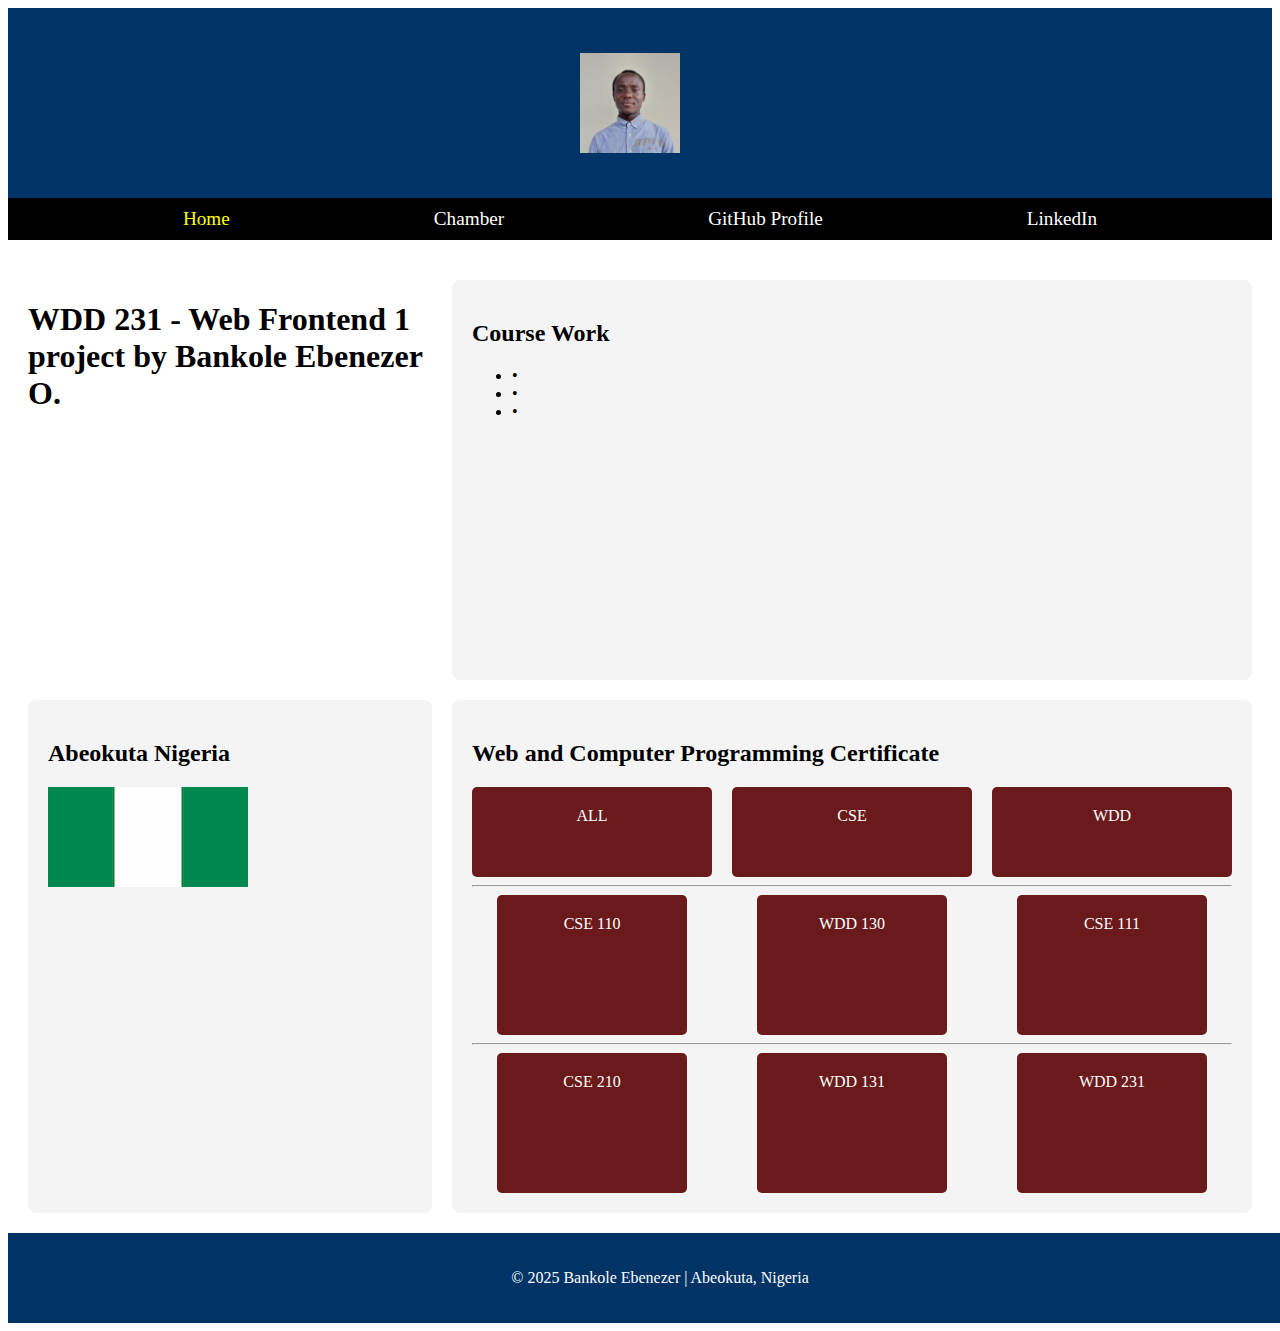
<file: index.html>
<!DOCTYPE html>
<html lang="en">
<head>
    <meta charset="UTF-8">
    <meta name="viewport" content="width=device-width, initial-scale=1.0">
    <meta name="description" content="WDD 231 - Web Frontend 1 project by Bankole Ebenezer O.">
    <meta name="author" content="Bankole Ebenezer">
    <title>WDD 231 - Web Frontend 1 - Bankole Ebenezer</title>

    
    <!-- Google Font Preconnect Links -->
    <link rel="preconnect" href="https://fonts.googleapis.com">
    <link rel="preconnect" href="https://fonts.gstatic.com" crossorigin>

    <!-- Google Font Link -->
    <link href="https://fonts.googleapis.com/css2?family=Roboto:wght@400;700&display=swap" rel="stylesheet">

    <!-- Link to JS File with 'defer' Attribute -->
    <script src="scripts/script.js" defer></script>

    <link href="https://fonts.googleapis.com/css2?family=Roboto:wght@400;700&display=swap" rel="stylesheet">
    <link rel="stylesheet" href="styles/style.css">
</head>
<body>
    <header>
        <img src="images/167693270.jpeg" alt="Header image">
    </header>
    <nav>
        <a href="index.html">Home</a>
        <a href="#">Chamber</a>
        <a href="#">GitHub Profile</a>
        <a href="#">LinkedIn</a>
    </nav>
    <main>
        <h1>WDD 231 - Web Frontend 1 project by Bankole Ebenezer O.</h1>
        <section>
            <h2>Course Work</h2>
            <ul>
                <li>•</li>
                <li>•</li>
                <li>•</li>
            </ul>
        </section>
        <section>
            <h2>Abeokuta Nigeria</h2>
            <img src="images/myflag.webp" alt="Flag of Abeokuta, Nigeria">
        </section>
        <section>
            <h2>Web and Computer Programming Certificate</h2>
            <div class="box-container1">
                <div class="boxx">ALL</div>
                <div class="boxx">CSE</div>
                <div class="boxx">WDD</div>
            </div>
            <hr>
            <div class="box-container2">
                <div class="box">CSE 110</div>
                <div class="box">WDD 130</div>
                <div class="box">CSE 111</div>
            </div>
            <hr>
            <div class="box-container2">
                <div class="box">CSE 210</div>
                <div class="box">WDD 131</div>
                <div class="box">WDD 231</div>
            </div>
        </section>
    </main>
<footer>
    <p>&copy; 2025 Bankole Ebenezer | Abeokuta, Nigeria</p>
    <p id="date"></p> <!-- This is where the date will be displayed -->
</footer>
 
</body>
</html>
</file>
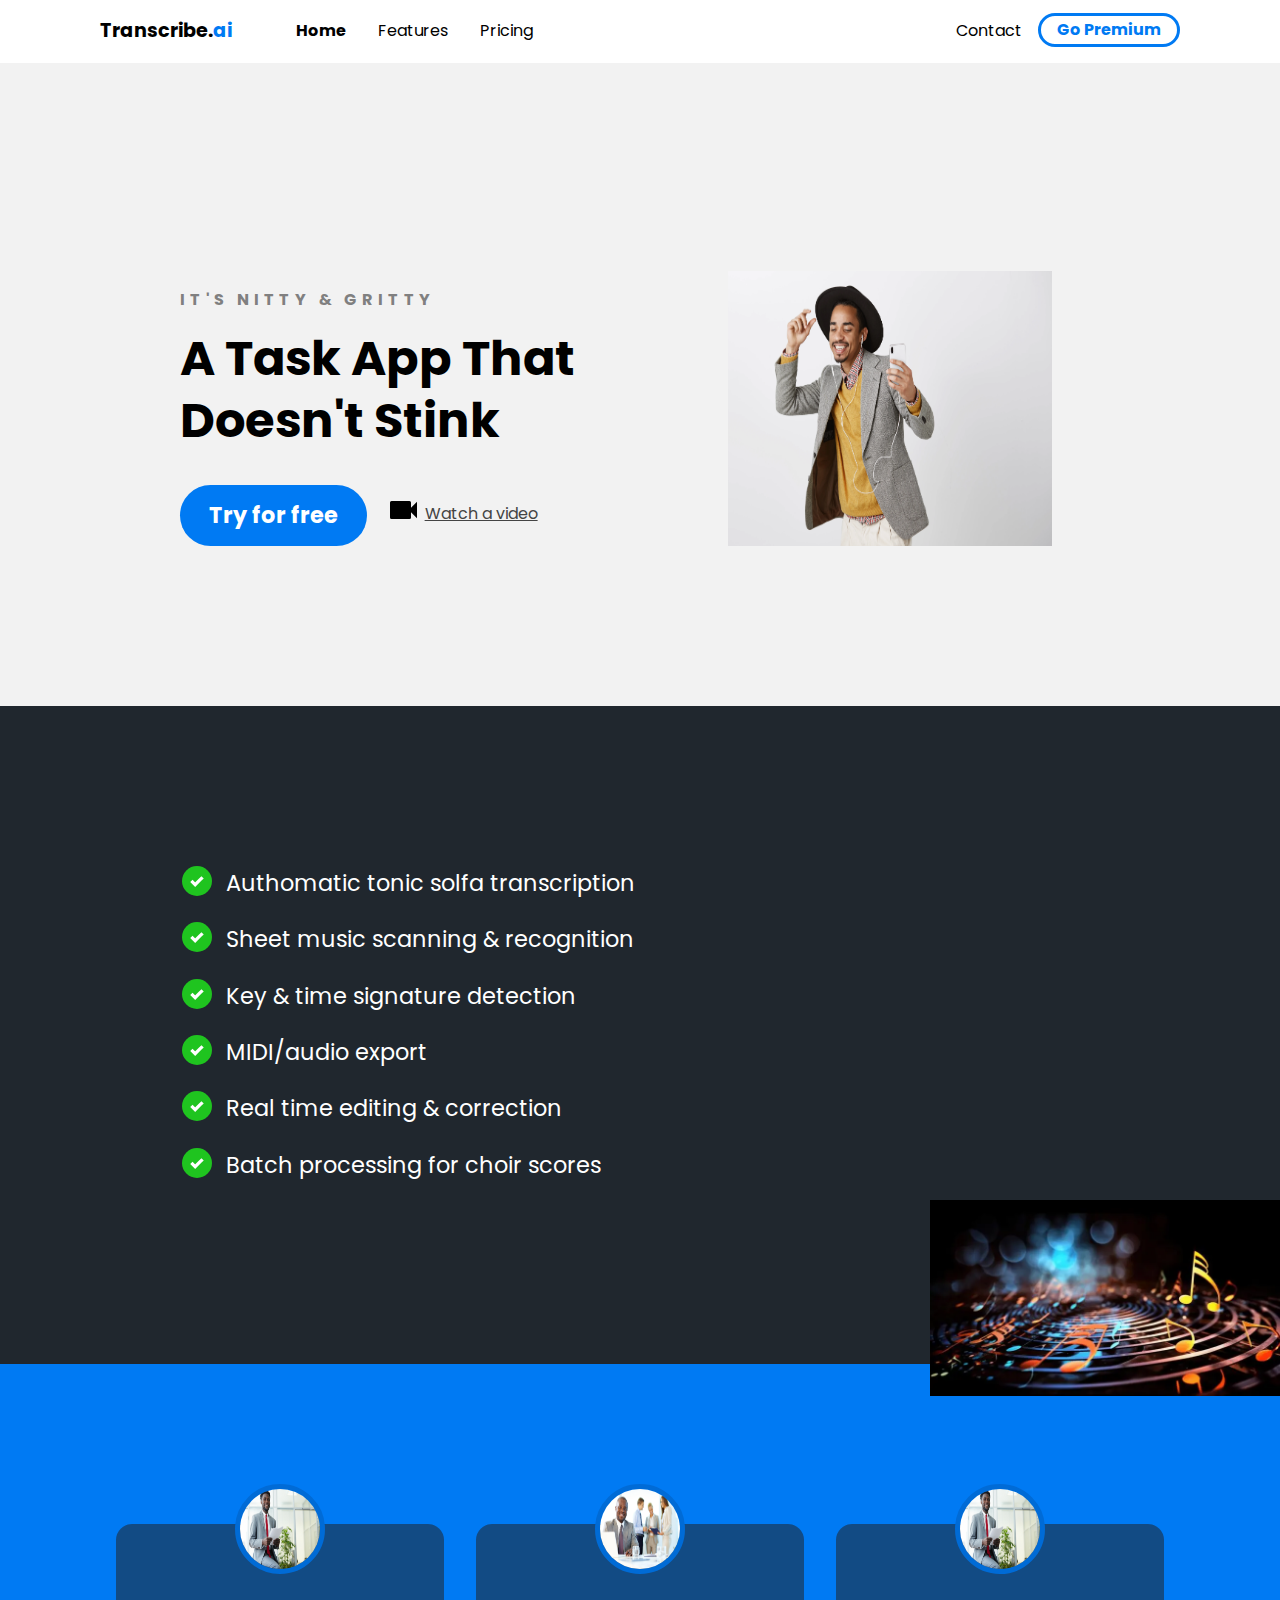
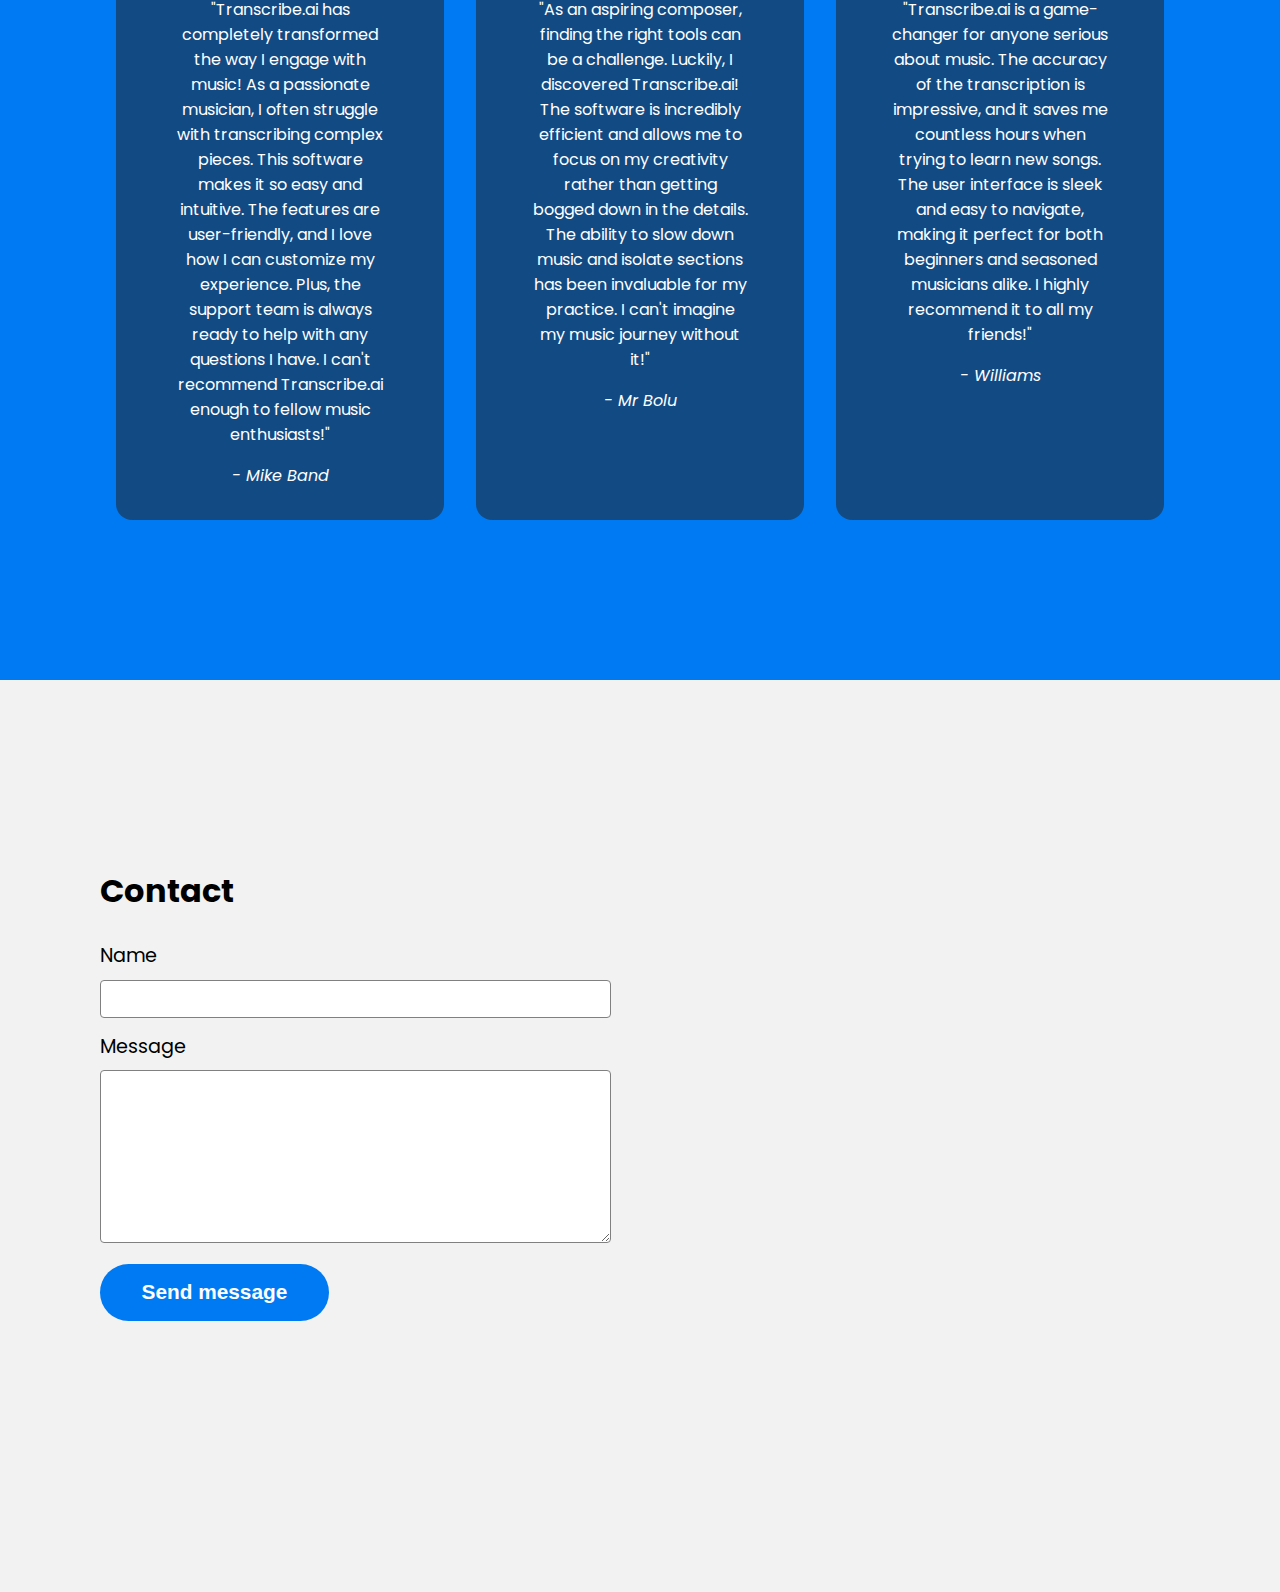
<file: Project/index.html>
<!DOCTYPE html>
<html lang="en">
<head>
    <meta charset="UTF-8">
    <meta name="viewport" content="width=device-width, initial-scale=1.0">
    <meta author="Bankole Ebenezer">
    <meta name="description" content="my personal project Bankole Ebenezer in WDD 231: Web Frontend Development at BYUI" />
    <title>my personal project</title>
    <link rel="stylesheet" href="css/main.css">

    <!-- Open Graph Meta Tags-->
    <meta property="og:title" content="Eben-Dev1 Chamber of Commerce">
    <meta property="og:description" content="The Eben-Dev1 Chamber of Commerce is the premier business organization in Eben-Dev1, Mali.">
    <meta property="og:image" content="https://www.eben-dev1cc.org/images/eben-dev1cc-logo.png">
    <meta property="og:url" content="https://www.eben-dev1cc.org">
    <meta property="og:type" content="website">
</head>
<body>
    <div class="navbar">
        <div class="container">
            <a class="logo" href="#">Transcribe.<span>ai</span></a>

            <img id="mobile-cta" class="mobile-menu" src="images/menu.svg" alt="Open Navigation">

            <nav>
                <img id="mobile-exit" class="mobile-menu-exit" src="images/exit.svg" alt="Close Navigation">
                
                <ul class="primary-nav">
                    <li class="current"><a href="#">Home</a></li>
                    <li><a href="#">Features</a></li>
                    <li><a href="pricing.html">Pricing</a></li>
                </ul>

                <ul class="secondary-nav">
                    <li><a href="#">Contact</a></li>
                    <li class="go-premium-cta"><a href="#">Go Premium</a></li>
                </ul>
            </nav>
        </div>
    </div>

    <section class="hero">
        <div class="container">
            <div class="left-col">
                <p class="subhead">It's Nitty &amp; Gritty</p>
                <h1>A Task App That Doesn't Stink</h1>

                <div class="hero-cta">
                    <a href="#" class="primary-cta">Try for free</a>
                    <a href="#" class="watch-video-cta">
                        <img src="images/watch.svg" alt="Watch a video">Watch a video
                    </a>
                </div>
            </div>

            <img src="images/im1.webp" class="hero-img" alt="Illustration">
        </div>
    </section>

    <section class="features-section">
        <div class="container">
            <ul class="features-list">
                <li>Authomatic tonic solfa transcription</li>
                <li>Sheet music scanning & recognition</li>
                <li>Key & time signature detection</li>
                <li>MIDI/audio export</li>
                <li>Real time editing & correction</li>
                <li>Batch processing for choir scores</li>
            </ul>

            <img src="images/im3.webp" alt="Man holding phone">
        </div>
    </section>

    <section class="testimonials-section">
        <div class="container">
            <ul>
                <li>
                    <img src="images/banker.webp" alt="Person">

                    <blockquote>"Transcribe.ai has completely transformed the way I engage with music! As a passionate musician, I often struggle with transcribing complex pieces. This software makes it so easy and intuitive. The features are user-friendly, and I love how I can customize my experience. Plus, the support team is always ready to help with any questions I have. I can't recommend Transcribe.ai enough to fellow music enthusiasts!"</blockquote>
                    <cite>- Mike Band</cite>
                </li>
                <li>
                    <img src="images/im2.webp" alt="Person">

                    <blockquote>"As an aspiring composer, finding the right tools can be a challenge. Luckily, I discovered Transcribe.ai! The software is incredibly efficient and allows me to focus on my creativity rather than getting bogged down in the details. The ability to slow down music and isolate sections has been invaluable for my practice. I can't imagine my music journey without it!"</blockquote>
                    <cite>- Mr Bolu</cite>
                </li>
                <li>
                    <img src="images/banker.webp" alt="Person"> 

                    <blockquote>"Transcribe.ai is a game-changer for anyone serious about music. The accuracy of the transcription is impressive, and it saves me countless hours when trying to learn new songs. The user interface is sleek and easy to navigate, making it perfect for both beginners and seasoned musicians alike. I highly recommend it to all my friends!"</blockquote>
                    <cite>- Williams</cite>
                </li>
            </ul>
        </div>
    </section>

    <section class="contact-section">
        <div class="container">
            <div class="contact-left">
                <h2>Contact</h2>

                <form action="">
                    <label for="name">Name</label>
                    <input type="text" id="name" name="name">

                    <label for="message">Message</label>
                    <textarea name="message" id="message" cols="30" rows="10"></textarea>

                    <input type="submit" class="send-message-cta" value="Send message">
                </form>
            </div>
            <div class="contact-right">
                <iframe src="https://www.google.com/maps/embed?pb=!1m18!1m12!1m3!1d63338.277987026406!2d3.318776781357573!3d7.16727537837909!2m3!1f0!2f0!3f0!3m2!1i1024!2i768!4f13.1!3m3!1m2!1s0x103a4bf6995dfc7f%3A0x6734fcf62892478d!2sAbeokuta%2C%20Ogun%20State!5e0!3m2!1sen!2sng!4v1744500782579!5m2!1sen!2sng" width="600" height="450" style="border:0;" allowfullscreen="" loading="lazy" referrerpolicy="no-referrer-when-downgrade"></iframe>
            </div>
                <!-- <iframe src="https://www.google.com/maps/embed?pb=!1m18!1m12!1m3!1d63338.277987026406!2d3.318776781357573!3d7.16727537837909!2m3!1f0!2f0!3f0!3m2!1i1024!2i768!4f13.1!3m3!1m2!1s0x103a4bf6995dfc7f%3A0x6734fcf62892478d!2sAbeokuta%2C%20Ogun%20State!5e0!3m2!1sen!2sng!4v1744500782579!5m2!1sen!2sng" width="600" height="450" style="border:0;" allowfullscreen="" loading="lazy" referrerpolicy="no-referrer-when-downgrade"></iframe>
            </div> -->

        </div>
    </section>

    <script>

        const mobileBtn = document.getElementById('mobile-cta')
              nav = document.querySelector('nav')
              mobileBtnExit = document.getElementById('mobile-exit');

        mobileBtn.addEventListener('click', () => {
            nav.classList.add('menu-btn');
        })

        mobileBtnExit.addEventListener('click', () => {
            nav.classList.remove('menu-btn');
        })



    </script>

</body>
</html>
</file>
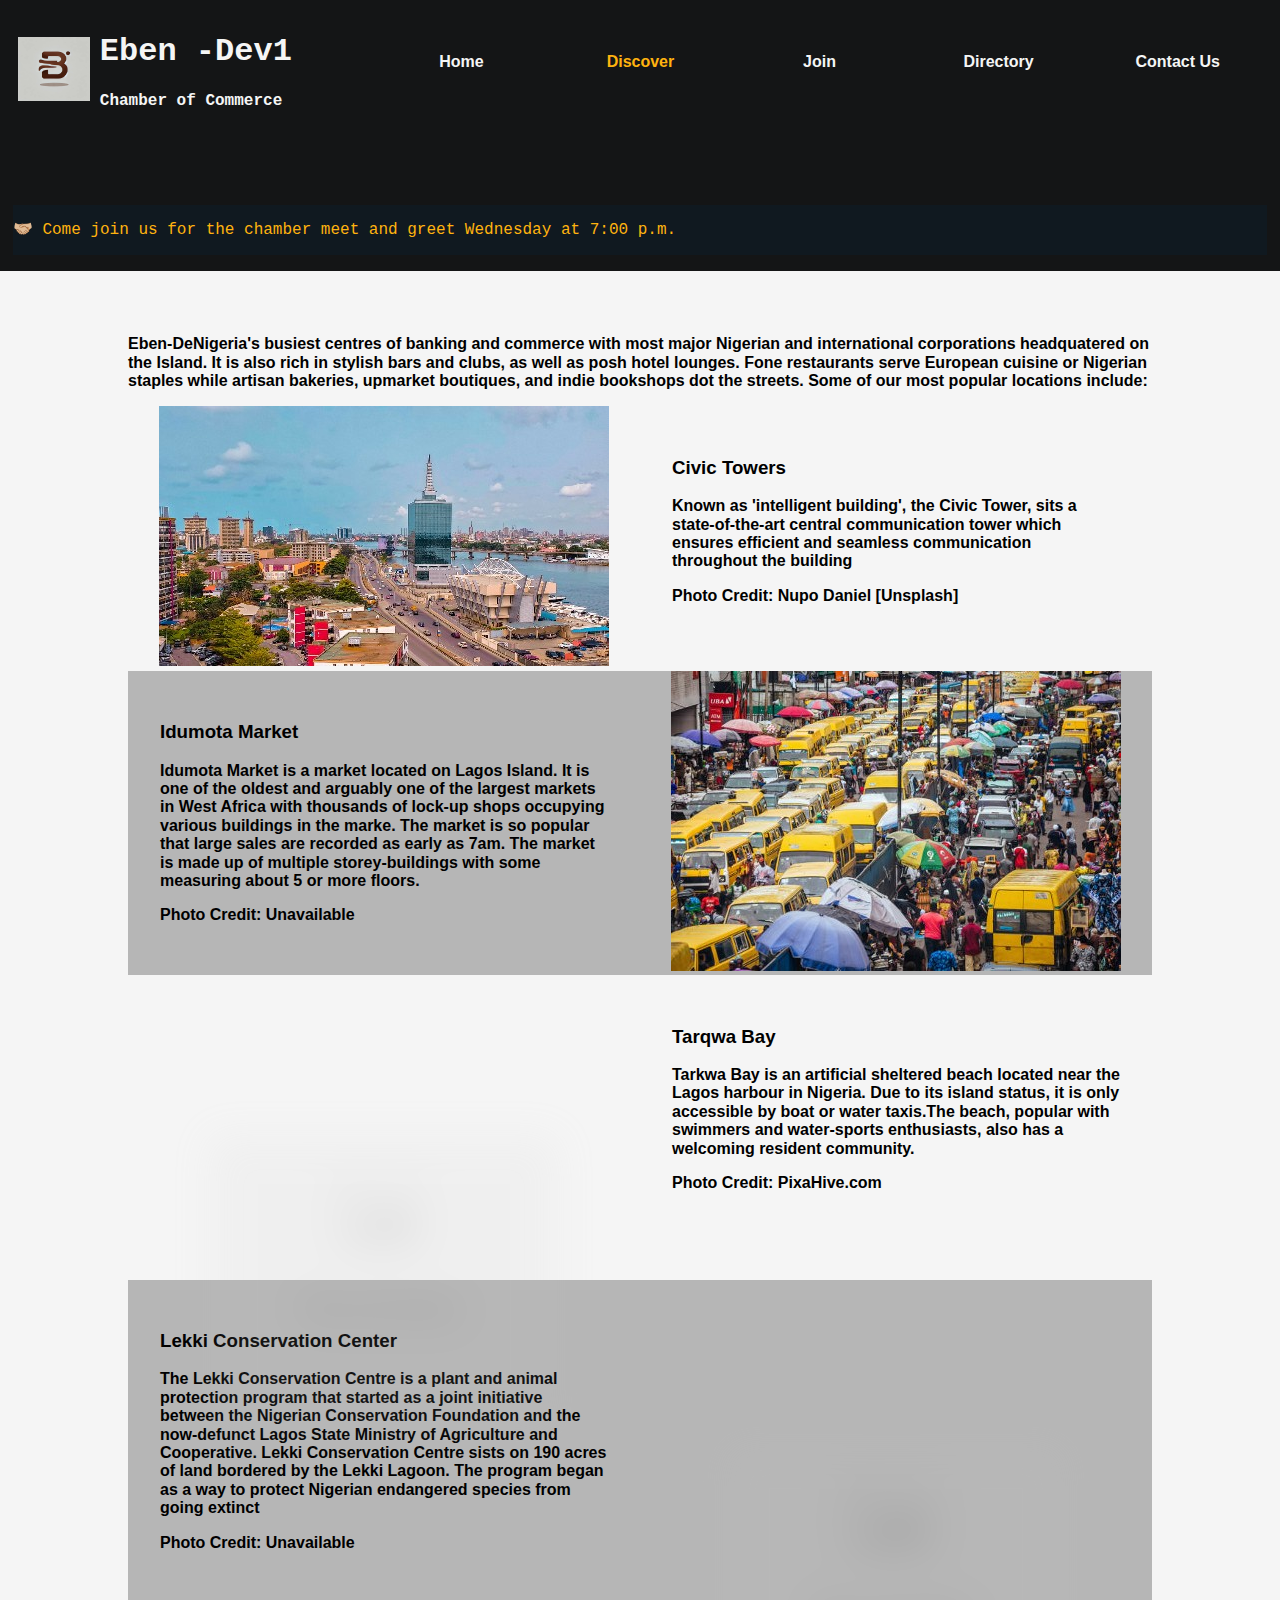
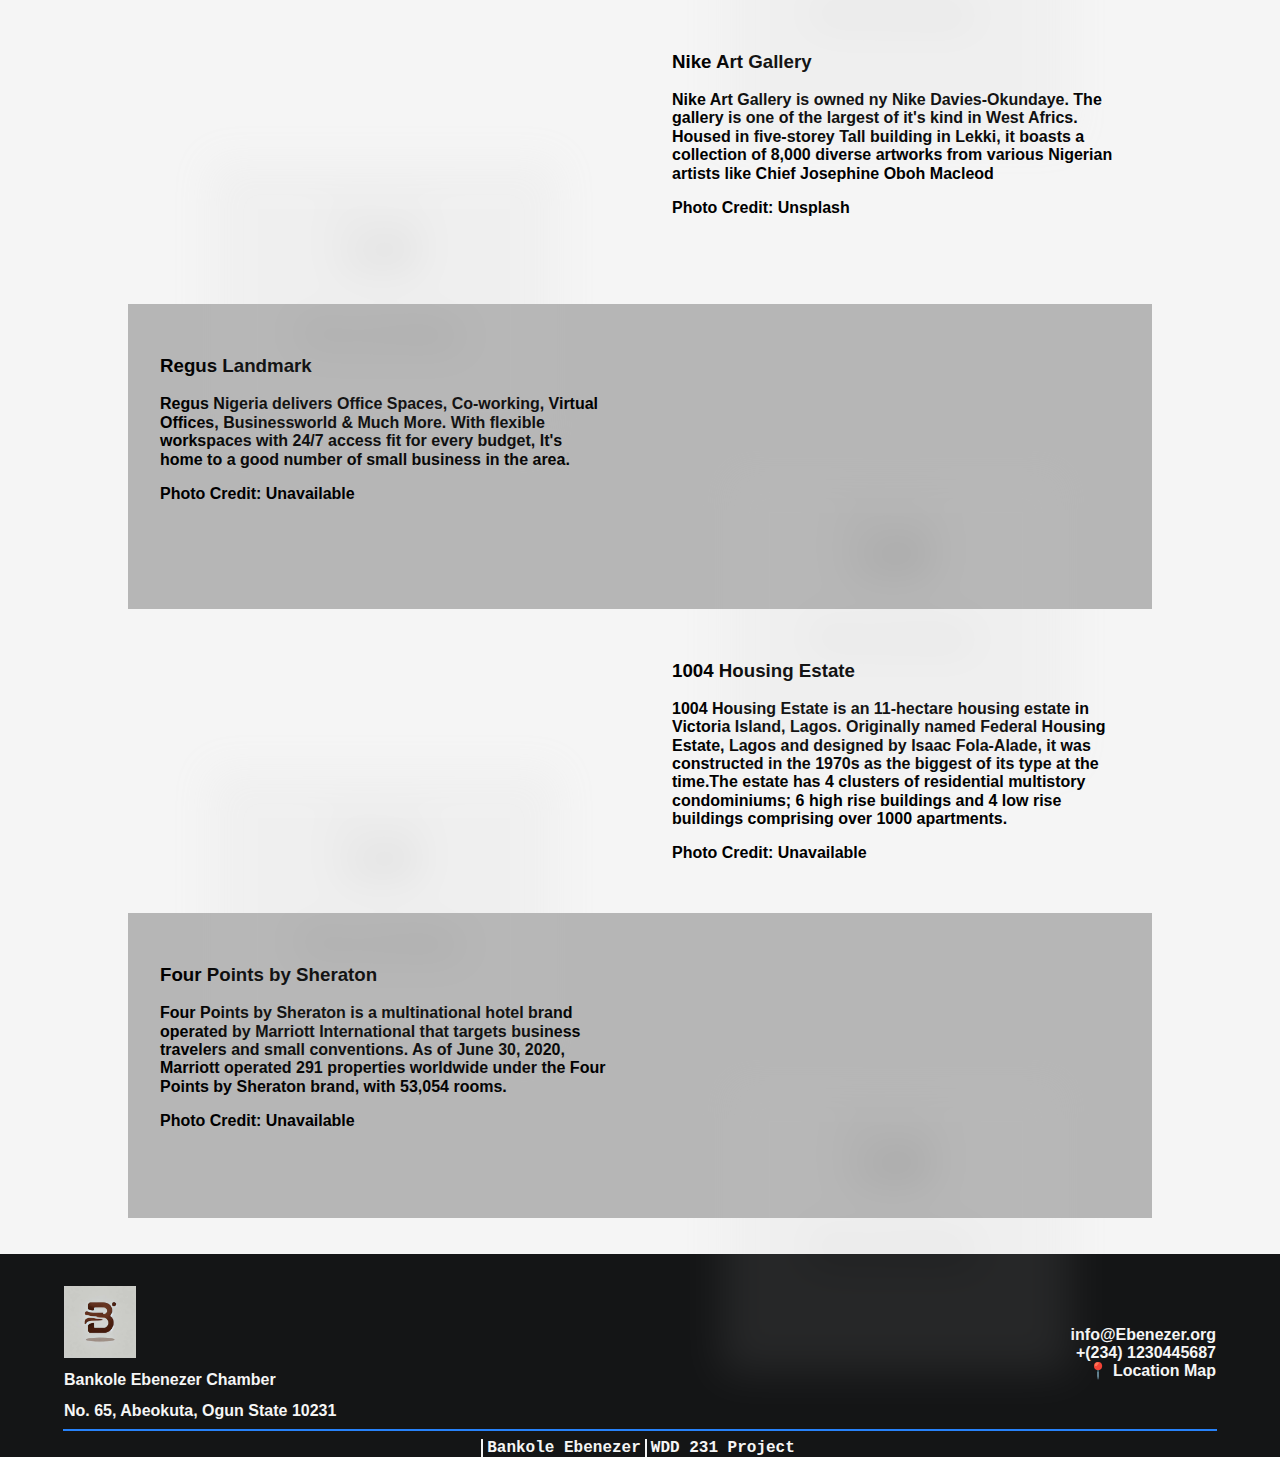
<file: chamber/discover.html>
<!DOCTYPE html>
<html lang="en">

<head>
    <meta charset="UTF-8">
    <meta http-equiv="X-UA-Compatible" content="IE=edge">
    <meta name="viewport" content="width=device-width, initial-scale=1.0">
    <meta property="description" content="Bankole Ebenezer chamber of commerce home page">
    <title>Bankole Ebenezer</title>
    <link rel="shortcut icon" type="image/png" href="images/hd4/favicon.jpg">
    <link rel="stylesheet" href="css/normalize.css">
    <link rel="stylesheet" href="css/base.css">
    <link rel="stylesheet" href="css/medium.css">
    <link rel="stylesheet" href="css/large.css">
    <link rel="preconnect" href="https://fonts.googleapis.com">
    <link rel="preconnect" href="https://fonts.gstatic.com" crossorigin>
    <link href="https://fonts.googleapis.com/css2?family=PT+Sans&family=Satisfy&family=Ubuntu&display=swap" rel="stylesheet">
</head>

<body>
    <header class="header-grid">
        <div class="logo-info"><img class="logo-img" src="images/hd4/favicon.jpg" alt=" logo">
            <div id="name">
                <h1>Eben -Dev1</h1>
                <h2>Chamber of Commerce</h2>
            </div>
        </div>
        <div class="social-links">
            <a href="https://www.linkedin.com/in/ebenezer-bankole-439580293?lipi=urn%3Ali%3Apage%3Ad_UNKNOWN_ROUTE_profile-edit.topcard%3B%2BVK2AcfiS3qv%2BLOwpxRlKg%3D%3D
            <a href="https://x.com/ebenezerba55927?s=21s/twitter.png" alt="Twitter icon"></a>
        </div>
        <button id="nav-btn"><span>&#9776</span><span>X</span></button>
        <nav>
            <ul id="navUl">
                <li><a href="index.html">Home</a></li>
                <li><a class="active" href="discover.html">Discover</a></li>
                <li><a href="join.html">Join</a></li>
                <li><a href="directory.html ">Directory</a></li>
                <li><a href="contact.html">Contact Us</a></li>
            </ul>
        </nav>
        <div id="header-date">
            <!-- JS! -->
        </div>
    <div class="banner hide"><p>🤝🏼 Come join us for the chamber meet and greet Wednesday at 7:00 p.m.</p></div>
    </header>
    <main>
        
      <div id="gallery">
       <p class="abel-text discover-intro"><b>Eben-DeNigeria's busiest centres of <b>banking</b> and <b>commerce</b> with most major Nigerian and international corporations headquatered on the Island. It is also rich in stylish bars and clubs, as well as posh hotel lounges. Fone restaurants serve European cuisine or Nigerian staples while artisan bakeries, upmarket boutiques, and indie bookshops dot the streets. Some of our most popular locations include: </p>
       <div class="photo"> 
           <picture class="noview left-img">
               <source class="op-img" media="(min-width: 420px)" datasrc="images/civic-towers-medium.jpg" srcset="images/placeholder.png">
                   <source class="op-img" media="(min-width: 300px)" datasrc="images/civic-towers-small.jpg" srcset="images/placeholder.png">
                   <img src="images/civic-towers-small.jpg" alt="Civic towers" loading="lazy">
           </picture>
           <div class="abel-text info">
               <h3>Civic Towers</h3>
               <p>Known as 'intelligent building', the Civic Tower, sits a state-of-the-art central communication tower which ensures efficient and seamless communication throughout the building</p>
               <p>Photo Credit: Nupo Daniel [Unsplash]</p>
           </div>
           </div>    
           <div class="photo right-photo">
               
           <picture class="noview right-img">
               <source class="op-img" media="(min-width: 420px)" datasrc="images/market-medium.jpg" srcset="images/placeholder.png">
               <source class="op-img" media="(min-width: 300px)" datasrc="images/market-small.jpg" srcset="images/placeholder.png">
                <img src="images/market-small.jpg" alt="Chamber members in meeting">
           </picture>
           <div class="abel-text info left-text">
               <h3>Idumota Market</h3>
               <p>Idumota Market is a market located on Lagos Island. It is one of the oldest and arguably one of the largest markets in West Africa with thousands of lock-up shops occupying various buildings in the marke. The market is so popular that large sales are recorded as early as 7am. The market is made up of multiple storey-buildings with some measuring about 5 or more floors.</p>
               <p>Photo Credit: Unavailable</p>
           </div>
        </div>
        <div class="photo">
           <picture class="noview left-img">
               <source class="op-img" media="(min-width: 420px)" datasrc="images/tarqwa-bay-medium.jpg" srcset="images/placeholder.png">
               <source class="op-img" media="(min-width: 300px)" datasrc="images/tarqwa-bay-small.jpg" srcset="images/placeholder.png">
                <img src="images/tarqwa-bay-small.jpg" alt="Tarqwa Bay">
           </picture>
           <div class="abel-text info">
               <h3>Tarqwa Bay</h3>
               <p>Tarkwa Bay is an artificial sheltered beach located near the Lagos harbour in Nigeria. Due to its island status, it is only accessible by boat or water taxis.The beach, popular with swimmers and water-sports enthusiasts, also has a welcoming resident community.</p>
               <p>Photo Credit: PixaHive.com</p>
           </div>
        </div>
        <div class="photo right-photo">
           <picture class="noview right-img">
               <source class="op-img" media="(min-width: 420px)" datasrc="images/lekkicenter-medium.jpg" srcset="images/placeholder.png">
               <source class="op-img" media="(min-width: 300px)" datasrc="images/lekkicenter-small.jpg" srcset="images/placeholder.png">
                <img src="images/images/lekkicenter-small.jpg" alt="Walk bridge at lekki conservation center">
           </picture>
           <div class="abel-text info left-text">
               <h3>Lekki Conservation Center</h3>
               <p>The Lekki Conservation Centre is a plant and animal protection program that started as a joint initiative between the Nigerian Conservation Foundation and the now-defunct Lagos State Ministry of Agriculture and Cooperative. Lekki Conservation Centre sists on 190 acres of land bordered by the Lekki Lagoon. The program began as a way to protect Nigerian endangered species from going extinct</p>
               <p>Photo Credit: Unavailable</p>
           </div>
        </div>
        <div class="photo">
           <picture class="noview left-img">
               <source class="op-img" media="(min-width: 420px)" datasrc="images/nikegallery-medium.jpg" srcset="images/placeholder.png">
               <source class="op-img" media="(min-width: 300px)" datasrc="images/nikegallery-small.jpg" srcset="images/placeholder.png">
                <img src="images/nikegallery-small.jpg" alt="Interior of Nike Gallery">
           </picture>
           <div class="abel-text info">
               <h3>Nike Art Gallery</h3>
               <p>Nike Art Gallery is owned ny Nike Davies-Okundaye. The gallery is one of the largest of it's kind in West Africs. Housed in five-storey Tall building in Lekki, it boasts a collection of 8,000 diverse artworks from various Nigerian artists like Chief Josephine Oboh Macleod</p>
               <p>Photo Credit: Unsplash</p>
           </div>
        </div>
        <div class="photo right-photo">
           <picture class="noview right-img">
               <source class="op-img" media="(min-width: 420px)" datasrc="images/regus-medium.jpg" srcset="images/placeholder.png">
               <source class="op-img" media="(min-width: 300px)" datasrc="images/regus-small.jpg" srcset="images/placeholder.png">
                <img src="images/regus-small.jpg" alt="Regus Landmark Building">
           </picture>
           <div class="abel-text info left-text">
               <h3>Regus Landmark</h3>
               <p>Regus Nigeria delivers Office Spaces, Co-working, Virtual Offices, Businessworld & Much More. With flexible workspaces with 24/7 access fit for every budget, It's home to a good number of small business in the area.</p>
               <p>Photo Credit: Unavailable</p>
           </div>
        </div>
        <div class="photo">
           <picture class="noview left-img">
               <source class="op-img" media="(min-width: 420px)" datasrc="images/1004estae-medium.jpg" srcset="images/placeholder.png">
               <source class="op-img" media="(min-width: 300px)" datasrc="images/1004estae-small.jpg" srcset="images/placeholder.png">
                <img src="images/1004estae-small.jpg" alt="1004 estate drone photograph">
           </picture>
           <div class="info abel-text">
           <h3>1004 Housing Estate</h3>
                   <p>1004 Housing Estate is an 11-hectare housing estate in Victoria Island, Lagos. Originally named Federal Housing Estate, Lagos and designed by Isaac Fola-Alade, it was constructed in the 1970s as the biggest of its type at the time.The estate has 4 clusters of residential multistory condominiums; 6 high rise buildings and 4 low rise buildings comprising over 1000 apartments.</p>
                   <p>Photo Credit: Unavailable</p>
               </div>
        </div>
        <div class="photo right-photo">
           
           <picture class="noview right-img">
               <source class="op-img" media="(min-width: 420px)" datasrc="images/fourpoints-medium.jpg" srcset="images/placeholder.png">
               <source class="op-img" media="(min-width: 300px)" datasrc="images/fourpoints-small.jpg" srcset="images/placeholder.png">
                <img src="images/fourpoints-small.jpg" alt="Four points by sheraton front view">
           </picture>
           <div class="abel-text info left-text">
               <h3>Four Points by Sheraton</h3>
               <p>Four Points by Sheraton is a multinational hotel brand operated by Marriott International that targets business travelers and small conventions. As of June 30, 2020, Marriott operated 291 properties worldwide under the Four Points by Sheraton brand, with 53,054 rooms.</p>
               <p>Photo Credit: Unavailable</p>
           </div>
        </div>
        <!-- <h4 class="last-visit abel-text">Last Visit: <span id="visit-string"></span></h4> -->
       </div>
   </main>
    <footer>
        <div class="first-half">
            <div class="first-half-1">
                <img class="footer-logo logo-img" src="images/hd4/favicon.jpg" alt="Bankole Ebenezer logo">
                <h2>Bankole Ebenezer Chamber</h2>
                <span id="address">No. 65, Abeokuta, Ogun State 10231</span>
            </div>
            <div class="first-half-2">
                <span id="email">info@Ebenezer.org</span>
                <span id="phone">+(234) 1230445687</span>
                <span id="map">📍 Location Map</span>
            </div>
        </div>
        <hr>
        <div class="second-half">
            <span id="footer-year">
                <!-- JS! -->
            </span>
            <h2>Bankole Ebenezer</h2>
            <span>WDD 231 Project</span>
            <span class="last-modification">
            </span>
        </div>
    </footer>
    <script src="js/main.js"></script>
    <script src="js/intersectionobserver.js"></script>
</body>

</html>
</file>
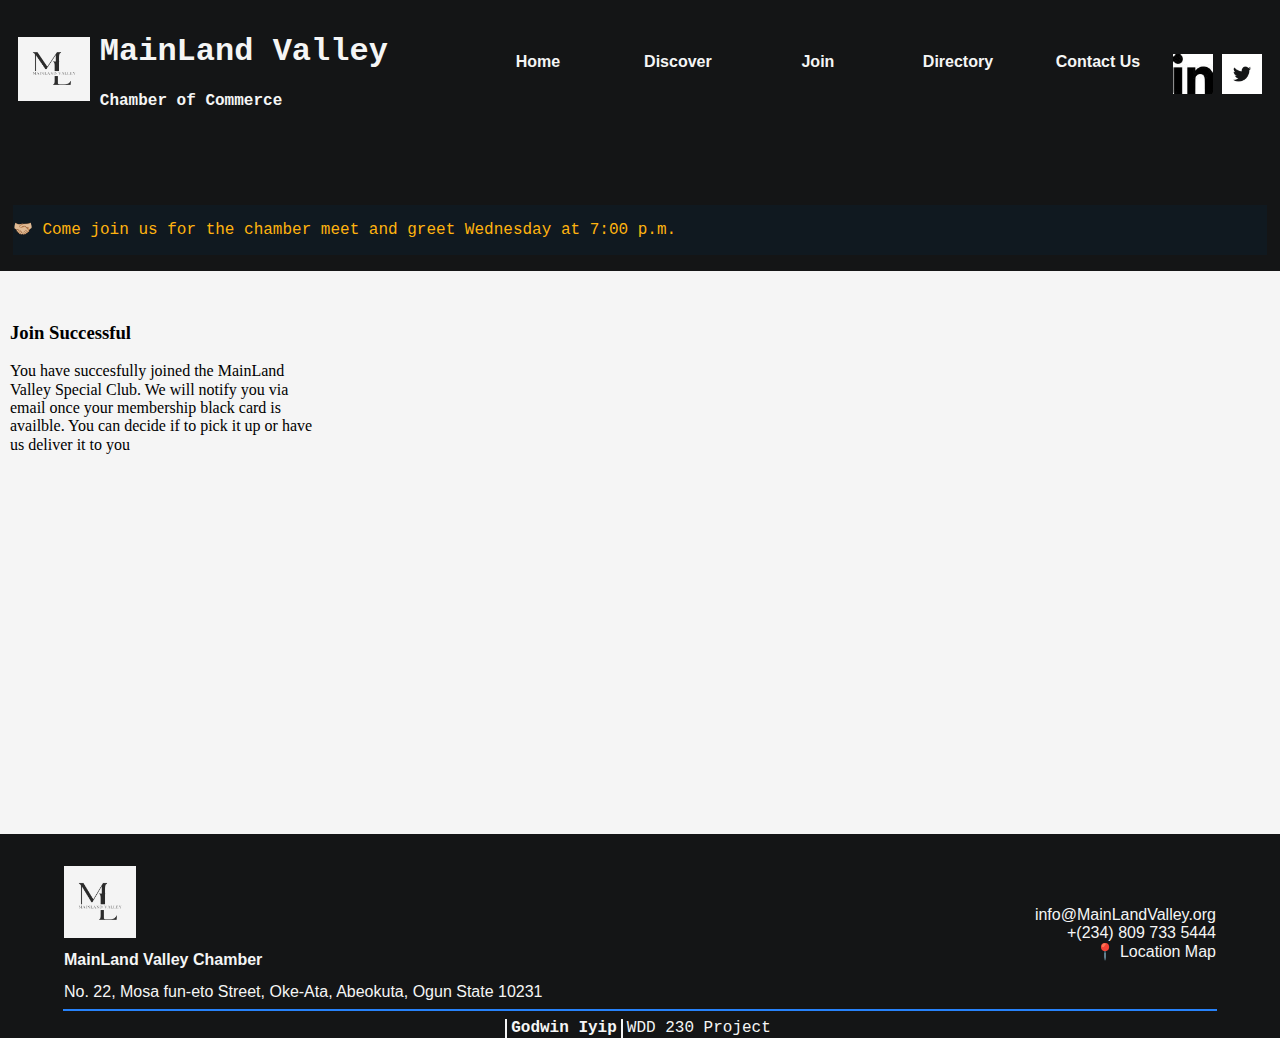
<file: chamber/thankyou.html>
<!DOCTYPE html>
<html lang="en">
  <head>
    <meta charset="UTF-8" />
    <meta http-equiv="X-UA-Compatible" content="IE=edge" />
    <meta name="viewport" content="width=device-width, initial-scale=1.0" />
    <meta
      property="description"
      content="MainLand Valley chamber of commerce home page"
    />
    <title>MainLand Valley</title>
    <link rel="shortcut icon" href="favicon.ico" />
    <link rel="shortcut icon" type="image/png" href="images/hd4/1.png" />
    <link rel="stylesheet" href="css/normalize.css" />
    <link rel="stylesheet" href="css/base.css" />
    <link rel="stylesheet" href="css/medium.css" />
    <link rel="stylesheet" href="css/large.css" />
    <link rel="preconnect" href="https://fonts.googleapis.com" />
    <link rel="preconnect" href="https://fonts.gstatic.com" crossorigin />
    <link
      href="https://fonts.googleapis.com/css2?family=PT+Sans&family=Satisfy&family=Ubuntu&display=swap"
      rel="stylesheet"
    />
  </head>

  <body>
    <header class="header-grid">
      <div class="logo-info">
        <img
          class="logo-img"
          src="images/hd4/1.webp"
          alt="MainLand Valley chamber logo"
        />
        <div id="name">
          <h1>MainLand Valley</h1>
          <h2>Chamber of Commerce</h2>
        </div>
      </div>
      <div class="social-links">
        <a href="https://www.linkedin.com/in/godwin-iyip/" target="_blank"
          ><img src="images/linkedin.jpg" alt="linkedin icon"
        /></a>
        <a href="https://mobile.twitter.com/IyipGodwin/" target="_blank"
          ><img src="images/twitter.png" alt="Twitter icon"
        /></a>
      </div>
      <button id="nav-btn">
        <span>&#9776;</span>
        <span>X</span>
      </button>
      <nav>
        <ul id="navUl">
          <li><a href="index.html">Home</a></li>
          <li><a href="discover.html">Discover</a></li>
          <li><a href="join.html">Join</a></li>
          <li><a href="directory.html">Directory</a></li>
          <li><a href="contact.html">Contact Us</a></li>
        </ul>
      </nav>
      <div id="header-date">
        <!-- JS! -->
      </div>
      <div class="banner hide">
        <p>
          🤝🏼 Come join us for the chamber meet and greet Wednesday at 7:00
          p.m.
        </p>
      </div>
    </header>
    <main id="discovermain">
      <section class="thanks">
        <h3>Join Successful</h3>
        <p>
          You have succesfully joined the MainLand Valley Special Club. We will
          notify you via email once your membership black card is availble. You
          can decide if to pick it up or have us deliver it to you
        </p>
      </section>
    </main>

    <footer>
      <div class="first-half">
        <div class="first-half-1">
          <img
            class="footer-logo logo-img"
            src="images/hd4/1.webp"
            alt="MainLand Valley logo"
          />
          <h2>MainLand Valley Chamber</h2>
          <span id="address"
            >No. 22, Mosa fun-eto Street, Oke-Ata, Abeokuta, Ogun State
            10231</span
          >
        </div>
        <div class="first-half-2">
          <span id="email">info@MainLandValley.org</span>
          <span id="phone">+(234) 809 733 5444</span>
          <span id="map">📍 Location Map</span>
        </div>
      </div>
      <hr />
      <div class="second-half">
        <span id="footer-year">
          <!-- JS! -->
        </span>
        <h2>Godwin Iyip</h2>
        <span>WDD 230 Project</span>
        <span class="last-modification"> </span>
      </div>
    </footer>
    <script src="js/main.js"></script>
    <script src="js/windchill.js"></script>
  </body>
</html>
</file>
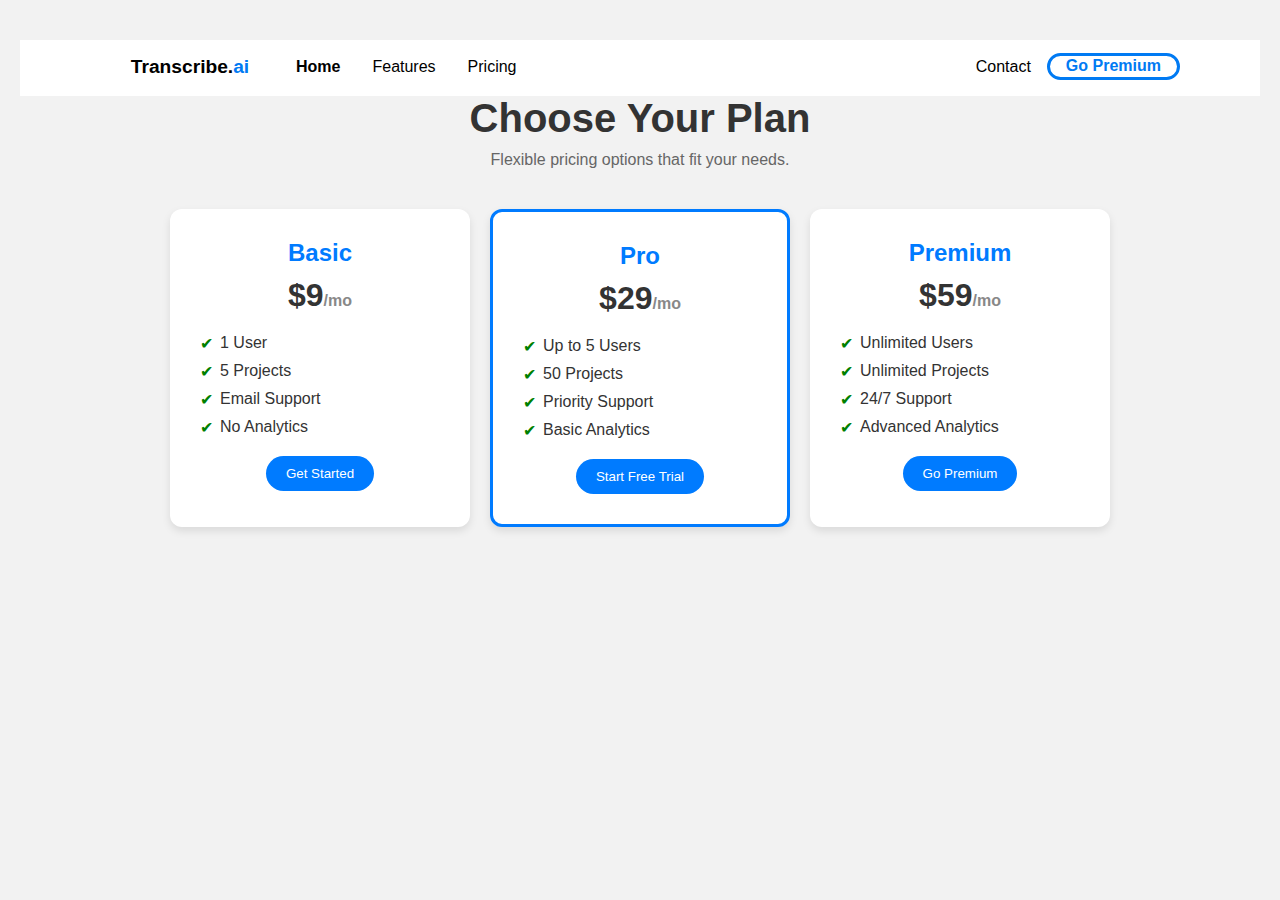
<file: Project/pricing.html>
<!DOCTYPE html>
<html lang="en">
<head>
    <meta charset="UTF-8">
    <meta name="viewport" content="width=device-width, initial-scale=1.0">
    <title>Pricing Plans - Transcribe.ai</title>
    <meta name="description" content="Explore flexible pricing plans for Transcribe.ai. Choose from Basic, Pro, or Premium plans to meet your transcription needs.">
    <meta property="og:title" content="Transcribe.ai Pricing Plans">
    <meta property="og:description" content="Explore flexible pricing plans for Transcribe.ai. Choose from Basic, Pro, or Premium plans to meet your transcription needs.">
    <meta property="og:image" content="images/og-image.jpg">
    <meta property="og:url" content="https://yourwebsite.com/pricing.html">
    <meta name="twitter:card" content="summary_large_image">
    <link rel="stylesheet" href="css/main.css">
    <link rel="stylesheet" href="css/pricing.css">
    <link rel="icon" href="images/favicon.ico" type="image/x-icon">
</head>
<body>
    <header class="navbar">
        <div class="container">
            <a class="logo" href="#">Transcribe.<span>ai</span></a>
            <img id="mobile-cta" class="mobile-menu" src="images/menu.svg" alt="Open mobile navigation menu">
            <nav>
                <img id="mobile-exit" class="mobile-menu-exit" src="images/exit.svg" alt="Close mobile navigation menu">
                <ul class="primary-nav">
                    <li class="current"><a href="index.html">Home</a></li>
                    <li><a href="features.html">Features</a></li>
                    <li><a href="pricing.html">Pricing</a></li>
                </ul>
                <ul class="secondary-nav">
                    <li><a href="contact.html">Contact</a></li>
                    <li class="go-premium-cta"><a href="premium.html">Go Premium</a></li>
                </ul>
            </nav>
        </div>
    </header>

    <div class="container">
        <h1>Choose Your Plan</h1>
        <p class="subtitle">Flexible pricing options that fit your needs.</p>

        <div class="pricing-cards">
            <div class="card">
                <h2>Basic</h2>
                <p class="price">$9<span>/mo</span></p>
                <ul class="features">
                    <li>1 User</li>
                    <li>5 Projects</li>
                    <li>Email Support</li>
                    <li>No Analytics</li>
                </ul>
                <button aria-label="Get Started with Basic Plan">Get Started</button>
            </div>

            <div class="card pro">
                <h2>Pro</h2>
                <p class="price">$29<span>/mo</span></p>
                <ul class="features">
                    <li>Up to 5 Users</li>
                    <li>50 Projects</li>
                    <li>Priority Support</li>
                    <li>Basic Analytics</li>
                </ul>
                <button aria-label="Start Free Trial with Pro Plan">Start Free Trial</button>
            </div>

            <div class="card">
                <h2>Premium</h2>
                <p class="price">$59<span>/mo</span></p>
                <ul class="features">
                    <li>Unlimited Users</li>
                    <li>Unlimited Projects</li>
                    <li>24/7 Support</li>
                    <li>Advanced Analytics</li>
                </ul>
                <button aria-label="Go Premium with Premium Plan">Go Premium</button>
            </div>
        </div>
    </div>
</body>
</html>
</file>
<file: styles/style.css>
/* Styling the header */
header {
    background-color: #003366;
    display: flex;
    justify-content: center;
    align-items: center;
    height: 150px;
    text-align: center;
    padding: 20px;
}
header img {
    max-height: 100px;
    margin-right: 20px;
}
header h1 {
    color: white;
    font-size: 2rem;
    margin: 0;
}

/* Navigation bar */
nav {
    background-color: black;
    padding: 10px 20px;
    text-align: center;
}
nav a {
    color: white;
    text-decoration: none;
    margin: 0 100px;
    font-size: 1.2rem;
}
nav a:first-child {
    color: yellow;
}
nav a:hover {
    color: #ddd;
}

/* Main grid layout */
main {
    display: grid;
    grid-template-columns: repeat(2, 1fr);
    gap: 20px;
    padding: 20px;
    margin-top: 20px;
}
section {
    background-color: #f4f4f4;
    padding: 20px;
    border-radius: 8px;
    box-sizing: border-box;
    min-height: 400px;
}

/* Box containers */
.box-container1, .box-container2 {
    display: flex;
    justify-content: space-around;
    align-items: center;
    gap: 20px;
}
.boxx, .box {
    background-color: rgb(106, 26, 26);
    color: white;
    padding: 20px;
    text-align: center;
    border-radius: 5px;
}
.boxx {
    width: 200px;
    height: 50px;
}
.box {
    width: 150px;
    height: 100px;
}

/* Footer */
footer {
    background-color: #003366;
    color: white;
    text-align: center;
    padding: 20px;
    position: relative;
    bottom: 0;
    width: 100%;
}
</file>
<file: Project/css/main.css>
@import url("https://fonts.googleapis.com/css2?family=Poppins:wght@400;700&display=swap");
:root {
  --primary-color: #007AF3;
}

body {
  background: #F2F2F2;
  margin: 0;
  font-family: 'Poppins';
}

.navbar {
  background: white;
  padding: 1em;
}

.navbar .logo {
  text-decoration: none;
  font-weight: bold;
  color: black;
  font-size: 1.2em;
}

.navbar .logo span {
  color: var(--primary-color);
}

.navbar nav {
  display: none;
}

.navbar .container {
  display: -webkit-box;
  display: -ms-flexbox;
  display: flex;
  place-content: space-between;
}

.navbar .mobile-menu {
  cursor: pointer;
}

a {
  color: #444444;
}

ul {
  list-style-type: none;
  margin: 0;
  padding: 0;
}

section {
  padding: 5em 2em;
}

.hero {
  text-align: center;
}

.left-col .subhead {
  text-transform: uppercase;
  font-weight: bold;
  color: gray;
  letter-spacing: .3em;
}

.left-col h1 {
  font-size: 2.5em;
  line-height: 1.3em;
  margin-top: .2em;
}

.left-col .primary-cta {
  background: var(--primary-color);
  color: white;
  text-decoration: none;
  padding: .6em 1.3em;
  font-size: 1.4em;
  border-radius: 5em;
  font-weight: bold;
  display: inline-block;
}

.left-col .watch-video-cta {
  display: block;
  margin-top: 1em;
}

.left-col .watch-video-cta img {
  margin-right: .5em;
}

.hero-img {
  width: 70%;
  margin-top: 3em;
}

section.features-section {
  background: #20272E;
  color: white;
}

ul.features-list {
  margin: 0;
  padding-left: .1em;
  display: -ms-grid;
  display: grid;
  -ms-grid-columns: (minmax(19rem, 1fr))[auto-fit];
      grid-template-columns: repeat(auto-fit, minmax(19rem, 1fr));
}

ul.features-list li {
  font-size: 1.1em;
  margin-bottom: 1em;
  margin-left: 2em;
  position: relative;
}

ul.features-list li:before {
  content: '';
  left: -2em;
  position: absolute;
  width: 20px;
  height: 20px;
  background-image: url("../images/bullet.svg");
  background-size: contain;
  margin-right: .5em;
}

.features-section img {
  display: none;
}

.testimonials-section {
  background: var(--primary-color);
  color: white;
}

.testimonials-section li {
  background: #124b84;
  text-align: center;
  padding: 2em 1em;
  width: 80%;
  margin: 0 auto 5em auto;
  border-radius: 1em;
}

.testimonials-section li img {
  width: 5em;
  height: 5em;
  border: 5px solid #006BD6;
  border-radius: 50%;
  margin-top: -4.5em;
}

h2 {
  font-size: 2em;
}

label {
  display: block;
  font-size: 1.2em;
  margin-bottom: .5em;
}

input, textarea {
  width: 100%;
  padding: .8em;
  margin-bottom: 1em;
  border-radius: .3em;
  border: 1px solid gray;
  -webkit-box-sizing: border-box;
          box-sizing: border-box;
}

input[type="submit"] {
  background-color: var(--primary-color);
  color: white;
  font-weight: bold;
  font-size: 1.3em;
  border: none;
  margin-bottom: 5em;
  border-radius: 5em;
  display: inline-block;
  padding: .8em 2em;
  width: unset;
  cursor: pointer;
}

iframe {
  width: 100%;
  height: 300px;
}

nav.menu-btn {
  display: block;
}

nav {
  position: fixed;
  z-index: 999;
  width: 66%;
  right: 0;
  top: 0;
  background: #20272E;
  height: 100vh;
  padding: 1em;
}

nav ul.primary-nav {
  margin-top: 5em;
}

nav li a {
  color: white;
  text-decoration: none;
  display: block;
  padding: .5em;
  font-size: 1.3em;
  text-align: right;
}

nav li a:hover {
  font-weight: bold;
}

.mobile-menu-exit {
  float: right;
  margin: .5em;
  cursor: pointer;
}

@media only screen and (min-width: 768px) {
  .mobile-menu, .mobile-menu-exit {
    display: none;
  }
  .navbar .container {
    display: -ms-grid;
    display: grid;
    -ms-grid-columns: 180px auto;
        grid-template-columns: 180px auto;
    -webkit-box-pack: unset;
        -ms-flex-pack: unset;
            justify-content: unset;
  }
  .navbar nav {
    display: -webkit-box;
    display: -ms-flexbox;
    display: flex;
    -webkit-box-pack: justify;
        -ms-flex-pack: justify;
            justify-content: space-between;
    background: none;
    position: unset;
    height: auto;
    width: 100%;
    padding: 0;
  }
  .navbar nav ul {
    display: -webkit-box;
    display: -ms-flexbox;
    display: flex;
  }
  .navbar nav a {
    color: black;
    font-size: 1em;
    padding: .1em 1em;
  }
  .navbar nav ul.primary-nav {
    margin: 0;
  }
  .navbar nav li.current a {
    font-weight: bold;
  }
  .navbar nav li.go-premium-cta a {
    color: var(--primary-color);
    border: 3px solid var(--primary-color);
    font-weight: bold;
    border-radius: 5em;
    margin-top: -.2em;
  }
  .navbar nav li.go-premium-cta a:hover {
    background: var(--primary-color);
    color: white;
  }
}

@media only screen and (min-width: 1080px) {
  .container {
    width: 1080px;
    margin: 0 auto;
  }
  section {
    padding: 10em 4em;
  }
  .hero .container {
    display: -webkit-box;
    display: -ms-flexbox;
    display: flex;
    -webkit-box-pack: justify;
        -ms-flex-pack: justify;
            justify-content: space-between;
    text-align: left;
  }
  .hero .container .left-col {
    margin: 3em 3em 0 5em;
  }
  .hero .container .left-col h1 {
    font-size: 3em;
    width: 90%;
  }
  .hero-img {
    width: 30%;
    margin-right: 8em;
  }
  .hero-cta {
    display: -webkit-box;
    display: -ms-flexbox;
    display: flex;
  }
  .primary-cta {
    margin-right: 1em;
  }
  ul.features-list {
    display: block;
    margin-left: 5em;
  }
  ul.features-list li {
    font-size: 1.4em;
  }
  ul.features-list li:before {
    width: 30px;
    height: 30px;
  }
  .features-section {
    position: relative;
  }
  .features-section img {
    display: block;
    position: absolute;
    right: 0;
    width: 350px;
    bottom: -2em;
  }
  .testimonials-section ul {
    display: -webkit-box;
    display: -ms-flexbox;
    display: flex;
  }
  .testimonials-section ul li {
    margin: 0 1em;
  }
  .contact-section {
    position: relative;
  }
  .contact-section .container {
    display: -webkit-box;
    display: -ms-flexbox;
    display: flex;
  }
  .contact-right {
    position: absolute;
    right: 0;
    top: 0;
    width: 45%;
    height: 100%;
  }
  .contact-right iframe {
    height: 100%;
  }
}

@media only screen and (min-width: 1450px) {
  .features-section:before {
    content: '';
    position: absolute;
    width: 10%;
    height: 20em;
    background: var(--primary-color);
    left: 0;
    top: -4em;
  }
  .features-section:after {
    content: '';
    position: absolute;
    width: 200px;
    height: 20em;
    background: url("../images/dots.svg") no-repeat;
    left: 4.5em;
    top: 2em;
  }
}
/*# sourceMappingURL=main.css.map */
</file>
<file: chamber/css/base.css>
body {
  margin: 0px;
  padding: 0px;
  border: 0px;
  min-height: 100vh;
  background-color: whitesmoke;
}

h1 {
  font-size: 2rem;
}
.abel-text{
  font-family: 'Abel', sans-serif;
} 
.mono-text{
  font-family: 'Inconsolata', monospace;
  font-size: larger;
}
h2 {
  font-size: medium;
}
.hide{
  display: none;
}
.banner{
  color: #FFB30F;
  background-color: #042b423d;
  grid-column: 1/4;
  display: flex;
}
.banner #hex{
  margin-left: auto;
  padding: 20px;
  
}
.header-grid {
  display: grid;
  grid-template-columns: 60% 1fr 1fr;
  grid-template-rows: 1fr min-content;
  background-color: #141516;
  color: whitesmoke;
  height: min-content;
  font-family: 'Inconsolata', monospace;
  padding: .8rem;
  padding-bottom: 1rem;
}

.logo-img {
  padding: 1.5rem 10px 2rem 5px;
  height: 50%;
  width: 4.5rem;
}

.logo-info {
  grid-column: 1/2;
  display: flex;
  flex-direction: row;
}

.social-links {
  display: flex;
  align-items: center;
}

.social-links a img {
  margin: .3rem;
  height: 40px;
}

button {
  background: none;
  border: none;
}

button span {
  color: #0B7AB8;
  font-size: 2rem;
}

nav {
  grid-row: 2/3;
  grid-column: 1/4;
  width: 100%;
}

.active {
  color: #FFB30F;
}

nav ul {
  list-style-type: none;
  padding: 0px;
  margin: 0px;
  margin-top: 2rem;
}
nav ul li {
  display: grid;
}

nav ul li a {
  height: 100%;
  width: 100%;
  color: whitesmoke;
  text-decoration: none;
  font-family: 'Abel', sans-serif;
  align-self: center;
  text-align: center;
  padding-top: 1rem;
  font-weight: bold;
  transition:ease 0.5s;
}

nav ul {
  display: none;
}
main {
  min-height: 45vh;
  display: grid;
  justify-items: center;
}

.hero {
  display: grid;
  grid-template-columns: 1fr 1fr;
  grid-template-rows: 60% 1fr;
  overflow: hidden;
}
main div#hero{padding: 0px;}
#heroPhoto{
  z-index: -1;
  grid-row: 1/-1;
  grid-column: 1/3;
  width: 92vw;
}
.hero h2,
.sub h3 {
  font-size: 2rem;
  color: white;
}
.hero h2{
  grid-column: 1/3;
  grid-row: 1/2;
  padding: 1rem;
  background-color: #0000007c;
  border-top: 1px solid #fab727;
  animation-name: slidein;
  animation-delay: 0.01s;
  animation-iteration-count: 1;
  animation-duration: 0.5s;
}

.hero h2 span,
.sub h2, .spotlight {
  color: #ffbb29;
}
.numbers span{
  color: orange;
  font-weight: 1000;
}
.hero #join-btn{
  text-align: center;
  display: grid;
  align-items: center;
  font-weight: bolder;
  font-size: larger;
  font-family: 'Abel', monospace;
  background-color: #010d1460;
  margin: 1rem;
  color: #fab727;
  box-shadow: 0px 0px 5px black;
  grid-column: 2/3;
  grid-row: 2/3;
  height: 3rem;
  max-width: 18rem;
  animation-name: slideinbtn;
  animation-delay: 0.01s;
  animation-iteration-count: 1;
  animation-duration: 1s;
  text-decoration: none;
}
.hero #join-btn a{
  color: inherit;
  text-decoration: inherit;
  width: 100%;
}
.sub {
  background: #042b42;
  text-align: center;
}

.sub p {
  font-size: larger;
  font-family: "Abel", monospace;
  color: whitesmoke;
}

.weather {
  display: grid;
  grid-template-columns: repeat(2, 1fr);
  grid-template-rows: 1fr 6rem 1fr 2px 1.2fr 1.2fr;
  max-width: 100%;
}

.weather h2 {
  grid-column: 1/3;
}

.weather hr {
  grid-column: 1/3;
}

.weather img {
  height: 5rem;
  align-self: center;
  justify-self: center;
}
.weather #location-weather{
  grid-column: 1/3;
  grid-row: -1/-2;
}
.open ul {
  display: block;
}

button.open :nth-child(1) {
  display: none;
}

button.open :nth-child(2) {
  display: block;
}

button :nth-child(2) {
  display: none;
}

#header-date {
  margin-top: 3rem;
  grid-column: 1/4;
  color: #FFB30F;
  text-align: center;
  height: 1rem;
}

.block {
  color: gray;
  height: 15rem;
  margin: 10px;
  padding: 1rem;
  font-family: 'Abel', sans-serif;
  box-shadow: 0px 0px 5px gray;
}

.placeholder-spotlights {
  background: #042b42;
  color: gray;
  height: fit-content;
  margin: 10px;
  padding: 1rem;
  width: 90%;
  font-family: 'Abel', sans-serif;
}
#spot-3 {
  display: none;
}

.spotlight {
  display: grid;
      justify-items: center;
      background: whitesmoke;
      color: #010d14;
      width: auto;
      height: fit-content;
      padding-bottom: 1rem;
}
.spotlight img{
  height: 50px;
}
.join {
  display: none;
}

footer {
  padding-top: 2rem;
  display: flex;
  flex-direction: column;
  background-color: #141516;
  color: whitesmoke;
  align-items: center;
  text-align: center;
}

.first-half {
  display: flex;
  flex-direction: column;
  align-items: center;
  font-family: 'Abel', sans-serif;
}

.second-half {
  display: flex;
  flex-direction: column;
  font-family: 'Inconsolata', monospace;
}

.footer-logo {
  padding: 0px;
}

hr {
  width: 90%;
  border: 1px solid #fab727;
  background-color: #fab727;
}
footer hr{
  border: 1px solid #2782fa;
  background-color: #2782fa;
}
.banner #hex:hover{
  background-color: #0101034b;
  font-weight: bolder;
}

.hero #join-btn:hover {
  transition: all 0.2s;
  color: #010d14;
  background-color: #ce910f;
  font-weight: bolder;
  height: 3rem;
}
.hero #join-btn:active{
  padding: 0.7px;
}

.event:hover {
  transition: all 0.2s;
}
nav ul li a:hover,
.social-links img:hover {
  color: #FFB30F;
  background-color: #0B7AB8;
}

button span:hover {
  color: #FFB30F;
}
.last-visit{
  color: #141516;
}
footer .last-visit{
  color: whitesmoke;
}
.noview{
  opacity: 10%;
  filter: blur(20px);
  transform:translateY(10rem);
  transition: all 0.5s;
}   
.view{
  opacity: 100%;
  filter: blur(0px);
  transform:translateY(0rem);
}

/* Discover */
.discover-intro{
  grid-column: 1/-1;
}
.main-area{display: grid;}
main #gallery, .main-area{
  grid-column: 1/-1;
  grid-row: 1/-1;
}

main #gallery{
  justify-self: center;
  align-items: center;
  max-width: 100vw;
  display: grid;
  grid-template-columns: 1fr;
  padding: 1rem;
  
}
#gallery .photo{
  width: 100%;
  display: grid;
  grid-template-columns: 1fr;
  justify-items: center;
  transition: all 0.2s;
}

#gallery .photo .info{
  padding: 1rem;
}

/* Join Page*/
#thanks{
  font-size: 2rem;
  grid-row: 1/-1;
  grid-column: 1/-1;
 padding-left: 8rem;
}
.abel-text span#orange{
  color: #FFB30F;
}

.main-join-area{
  display: grid;
  justify-items: center;
}
form{
  animation-name: slideup;
  animation-duration: 0.5s;
  background-color: white;
  padding: 10px;
  margin-top: 10px;
  width: 90vw;
  box-shadow: 0 0 4px grey;
}

.hy{
  color: rgb(36, 36, 36);
  font-weight: bolder;
}
fieldset{
  border-radius: 3px;
  border:1px solid #042b42 ;
  width: 83vw;
  margin-bottom: 2rem;
}
legend{
  padding: 0.4rem;
  font-weight: bolder;
}
.block-text, .block-input{
  display: block;
}
label{
  height: 5rem;
}
.block-radio{
  display: block;
 height: min-content;
 padding: 10px;
} 
.block-input{
  background-color: rgba(177, 177, 177, 0.199);
  width: 98%;
  border: none;
  min-height: 2.5rem;
  border-bottom: 2px solid #FFB30F;
}
.block-input:focus{
  outline: none;
  border-bottom: 2px solid #088dda;
  background-color: #6cc5f81e;
}

.join-btn{
  color: #FFB30F;
  background-color: #042b42;
  border: none;
  height: 4rem;
  width: 100%;
}
.join-btn:hover{
  background-color: #010d14;
}
/* Directory Page */


.switch-box{
  display: grid;
  grid-template-columns: 1fr 1fr;
  width: 7rem;
  margin: 0 auto;
  padding: 2px;
  margin-bottom: 10px;
}
.switch-box img.active-switch{
  background-color: #7e869175;
  border-radius: 7px;
}
.switch-box img:hover{
  background-color: #45494e1a;
  border-radius: 7px;
  transition:ease 0.5s;
}

.list-company{
  box-shadow: none;
  border: none;
  font-size: smaller;
}
.list-company.company:nth-child(even){
  background-color: #1315168e;
}

.list-info ul li:nth-child(3){
  display: none;
}
.list-company .company-img{
  display: none;
}

.company{
  animation-name: slideup;
  animation-duration: 0.5s;
  display: grid;
  justify-items: center;
  padding:2.5rem;
  text-align: center;
}
.company-img{
  width: 180px;
}
.company:nth-child(even){
  background-color: #555;
  color: whitesmoke;
}
.company ul{
  list-style-type: none;
  padding: 0px;
}
.direct-info{
  text-align: center;
  justify-self: center;
  max-width:70vw;
}
.NP {
  filter: invert(42%) sepia(93%) saturate(1352%) hue-rotate(87deg) brightness(70%) contrast(119%);
}
.Silver {
  filter: invert(42%) sepia(93%) saturate(100%) hue-rotate(50deg) brightness(100%) contrast(50%);
}
.Gold {
  filter: invert(42%) sepia(93%) saturate(1352%) hue-rotate(10deg) brightness(119%) contrast(119%);
}
.Bronze {
  filter: invert(42%) sepia(180%) saturate(202%) hue-rotate(0deg) brightness(119%) contrast(119%);
}

/* Contact Page */
iframe{
  margin: 0 auto;
  width: 80vw;
  animation-name: slideup;
  animation-duration: 1.2s;
}
.contact-main-area{
  grid-row: 1/-1;
  grid-column: 1/-1;
  margin: 0 auto;
  display: grid;
  align-items: center;
}
.contact-info, .talk{
  animation-name: slideup;
  animation-duration: 1.2s;
  margin: 1rem;
  display: grid;
  gap: 1rem;
  padding-bottom: 1.5rem;
  border-bottom: 1px solid #FFB30F;
  text-align: center;
  font-size: larger;
}
.talk{
  font-size: 1.6rem;
}
.contact-form{
  box-shadow: none;
  background-color: whitesmoke;
}
.contact-form input, .contact-form textarea {
  background-color: rgba(255, 255, 255, 0.247);
}
.contact-form .join-btn{
  background-color: #042b42;
}
.contact-form .join-btn:hover{
  transition: all 0.3s;
  background-color: #141516;
  color: #fab727;
  font-weight: bolder;
}
.talk{
  
  padding: 1.2rem;
}

@keyframes slidein{
  from{
      transform: translateX(10vw);
      opacity: 0%;
  }
}
@keyframes slideinbtn{
  from{
      transform: translateX(-30vw);
      opacity: 0%;
  }
}

@keyframes slideup{
  from{
      transform: translateY(20vh);
      opacity: 10%;
  }
}
</file>
<file: chamber/css/medium.css>
@media only screen and (min-width: 35rem) {
    main {
        display: grid;
        grid-template-columns: 60% 1fr;
        grid-template-rows: repeat(5, 1fr);
        padding: 1rem;
        align-items: center;
    }
    .block{
        margin: 0px;
    }
    .hero {
        grid-column: 1/3;
        width: 100%;
        padding: 0px;
    }
    .news {
        grid-row: 2/3;
        grid-column: 1/3;
    }
    .numbers{ 
        color:white;
        font-size: larger;
    }
    
    .weather p{
        grid-column: 1/3;
        margin: 3px;
    }
    .weather{
        grid-template-rows: 2rem 1fr 2rem 2rem;
    }
    .placeholder-spotlights {
        grid-row: 3/4;
        grid-column: 1/3;
        display: grid;
       grid-template-columns: repeat(2, 1fr);
       height: 16rem;
       width: 95%;

    }

    .spotlight {
     width: 100%;
     margin: 5px;
     }
            
    .join a {
    background-color: #45494E;
    padding: 1rem;
    width: 95%;
    color: orange;
    box-shadow: 0px 0px 5px black;
    text-align: center;
    text-decoration: none;
}
    .join {
        width: 95%;
        display: grid;
    grid-template-rows: 4rem 1fr;
    align-items: center;
    justify-items: center;
    grid-column: 1/3;
    grid-row: 4/5;
    background: url("../images/background.webp") rgba(13, 12, 27, 0.938);
    background-blend-mode: soft-light;
     background-size: cover;
    }
    .join a:hover {
    background-color: #0B7AB8;
    font-weight: bolder;
    }
        
    .join p {
     text-align: center;
      font-size: larger;
      color: whitesmoke;
    width: 70%;
    }
    .first-half {
        display: flex;
        flex-direction: row;
        width: 90%;
    }

    .first-half-1 {
        display: flex;
        flex-direction: column;
        align-items: flex-start;
    }

    .first-half-2 {
        display: flex;
        flex-direction: column;
        align-items: flex-end;
        margin-left: auto;
    }

    .second-half {
        flex-direction: row;
    }

    .second-half h2 {
        
        margin: 0px;
        padding: 0px 4px 0px 4px;
        border-left: 2px solid whitesmoke;
        border-right: 2px solid whitesmoke;
    }

    .second-half span {
        padding: 0px 4px 0px 4px;
    }
    .news{
        grid-column: 1/3;
        grid-row:5/6;
        width: 100%;
    }
    

    #gallery .right-photo{background-color: rgb(182, 182, 182);}



    .grid-company{
        display: grid;
        justify-items: left;
        grid-template-columns: 1fr 1fr 1fr;
        gap: 2rem;
        margin: 20px;
        box-shadow: 0px 0px 3px #141516;
    }
    .list-company{
        display: grid;
        grid-template-columns: 0.1fr 2fr;
        
    }
    .list-company.company:nth-child(even){
        background-color: #afb9c40a;
    }
    .list-info{
        display: grid;
        grid-template-columns: 0.9fr 1fr 1fr;
        align-items: center;
        gap: 10px;
    }
    .list-info ul{
        display: grid;
        grid-template-columns: repeat(2, 1fr);
    }
 
    .company{
        
        padding:2.5rem;
        text-align: left;
        background-color: white;
        color: #141516;

    }
    .company-img{
        align-self: center;
        width: 180px;
    }
    .company:nth-child(even){
        background-color: white;
        color: #141516;
    }
  
    .company-info{
        grid-column: 2/4;
        margin-left: 10px;
    }
}
</file>
<file: chamber/css/large.css>
@media only screen and (min-width: 64rem) {
    .header-grid {
        grid-template-columns: max-content 1fr min-content;
        grid-template-rows: 1fr 4rem;
        height: fit-content;
    }
    #header-date{
        padding: 5px;
    }
    main{
        padding:10px;
        grid-gap: 20px;
    }
    .logo-info {
        width: fit-content;
        margin-right: 5rem;
    }

    .social-links {
        margin: 0px;
    }

    nav {
        grid-column: 2/3;
        grid-row: 1/2;
    }

    nav ul#navUl {
        display: flex;
        width: 100%;
        align-items: center;
    }

    nav ul li {
        width: 100%;
    }

    button {
        display: none;
    }

    main {
        grid-template-columns: repeat(4, 1fr);
        grid-template-rows: repeat(3, 1fr);
        grid-gap: 10px;
        padding-top: 2rem;
        margin: 0px;
    }

    .placeholder-item {
        margin: 2px;
        border-radius: 2px;
    }

    .event {
        grid-column: 1/2;
        grid-row: 1/2;
        width: 90%;
        height: 84%;
    }

    .weather {
        grid-column: 1/2;
        grid-row: 2/3;
        width: 90%;
        height: 84%;
    }

    .join {
        grid-column: 1/2;
        grid-row: 3/4;
        width: 90%;
        height: 80%;
    }
    .join a{
        display: block;
    }

    .hero{
        padding: 0px;
        height: 97%;
        grid-column: 2/4;
        grid-row: 1/3;
        grid-template-columns: 50% 1fr;
        grid-template-rows: 80% 1fr;
        
    }
    .hero #heroPhoto{
        grid-row: 1/-1;
        grid-column: 1/-1;
    }
    .hero h2{
        padding: 1rem;
        font-size: 3rem;
        height: fit-content;
    }
    .hero button{
        display: block;
        margin-left: 0rem;
        font-size: 1.3rem;
        align-self: flex-start;
        justify-self: start;
        width: 100%;
        margin-bottom: 30px;
        transition: all 0.2s;
        z-index: 7;

    }
    .news {
        grid-column: 2/4;
        width: 94%;
        padding: 1.2rem;
        grid-row: 3/4;
    }
    
    .placeholder-spotlights {
        width: 90%;
        height: 97%;
        grid-column: 4/5;
        grid-row: 1/4;
        padding: 10px;
        margin: 10px;
        height: 96%;
        display: grid;
        row-gap: 3rem;
        grid-template-rows: repeat(3, 1fr);
        grid-template-columns: 1fr;
    }

    .spotlight {
        width: 100%;
        height: 100%;
        margin: 0px;
    }
        #spot-3 {
        display: block;
        display: grid;
        justify-items: center;
        width: auto;
        height: 90%;
        }

    /* //////////////////////////////////////////// */
    /* DISCOVER PAGE */
    

    #gallery .photo:hover{
        padding-left: 2rem;
        box-shadow: 0px 0px 10px #010d14;
    }
    #gallery .photo{
        grid-template-columns: 1fr 1fr;
    }
    #gallery .photo .right-img{
        grid-column: 2/3;
        grid-row:1/2;
    }
    main #gallery{
        max-width: 80vw; 
    }

    #gallery .photo .left-text{
        padding: 10px;
        grid-column: 1/2;
        grid-row:1/2;
    }
    #gallery .photo .info{
        padding: 2rem;
    }
    /* ////////////////////////////
     /* Join page */
     form{
         width: 30rem;
     }
     .main-join-area{
        max-width: 50rem;
     }
     fieldset{
         width: 28rem;
     }
     #description{
         width: 29.8rem;
     }

     /* ////////////////////////// */
     /* Directory */
     .grid-directory{
        display: grid;
        grid-template-columns: 1fr 1fr;
        gap: 1rem;
        padding: 2rem;
     }
     .flex-directory{
        display: grid;
        gap:0px;
     }
     .company:hover{
        padding: 0.3rem;
        background-color:  #141516;
        color: whitesmoke;
        transition: all 0.3s;
     }
     .list-company{
        font-size: large;
     }
     .list-company:hover{
        padding:0.625rem;
        text-align: left;
        background-color: white;
        color: #141516;
    }
     .company{
        padding:10px;
     }

     /* Contact */

     iframe{
        width: 90%;
     }
     .contact-form{
        width: 60vw;
    }
    .contact-form .join-btn{
        width: 50%;
    }
    
}
</file>
<file: Project/css/pricing.css>
* {
    box-sizing: border-box;
    margin: 0;
    padding: 0;
  }
  
  body {
    font-family: 'Segoe UI', sans-serif;
    background-color: #f2f2f2;
    color: #333;
    padding: 40px 20px;
  }
  
  .container {
    max-width: 1200px;
    margin: 0 auto;
    text-align: center;
  }
  
  h1 {
    font-size: 2.5rem;
    margin-bottom: 10px;
  }
  
  p.subtitle {
    color: #666;
    margin-bottom: 40px;
  }
  
  .pricing-cards {
    display: flex;
    flex-wrap: wrap;
    gap: 20px;
    justify-content: center;
  }
  
  .card {
    background: #fff;
    border-radius: 12px;
    padding: 30px;
    width: 300px;
    box-shadow: 0 4px 8px rgba(0, 0, 0, 0.1);
    transition: transform 0.3s ease;
  }
  
  .card:hover {
    transform: scale(1.05);
  }
  
  .card h2 {
    font-size: 1.5rem;
    color: #007BFF;
    margin-bottom: 10px;
  }
  
  .price {
    font-size: 2rem;
    font-weight: bold;
    margin-bottom: 20px;
  }
  
  .price span {
    font-size: 1rem;
    color: #888;
  }
  
  ul.features {
    list-style: none;
    text-align: left;
    margin-bottom: 20px;
  }
  
  ul.features li {
    margin: 10px 0;
    padding-left: 20px;
    position: relative;
  }
  
  ul.features li::before {
    content: '✔';
    color: green;
    position: absolute;
    left: 0;
  }
  
  .card button {
    background-color: #007BFF;
    color: white;
    padding: 10px 20px;
    border: none;
    border-radius: 30px;
    cursor: pointer;
    transition: background-color 0.3s ease;
  }
  
  .card button:hover {
    background-color: #0056b3;
  }
  
  /* Highlighted plan */
  .card.pro {
    border: 3px solid #007BFF;
  }
  
  /* Responsive */
  @media screen and (max-width: 768px) {
    .pricing-cards {
      flex-direction: column;
      align-items: center;
    }
  }
</file>
